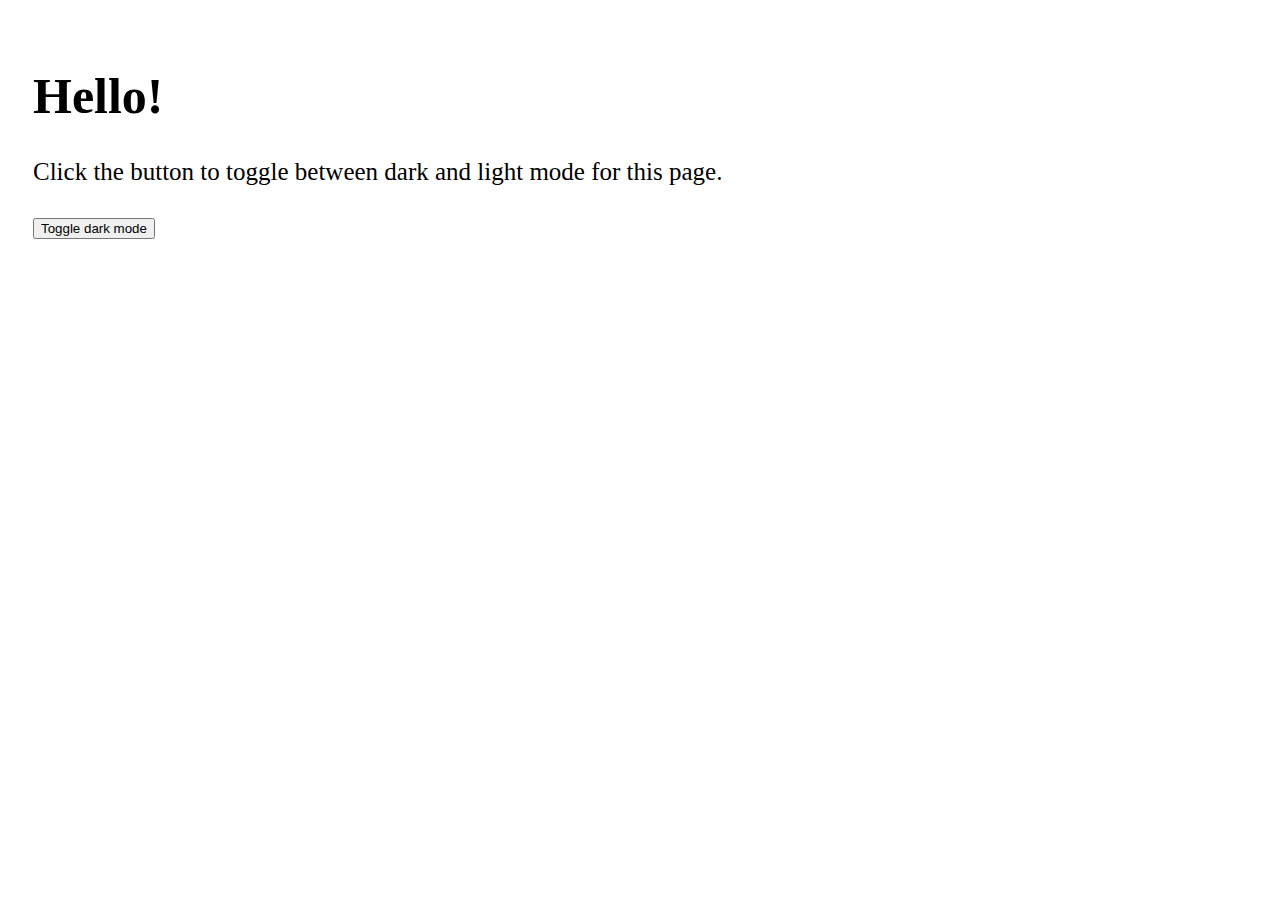
<file: index.html>
<!DOCTYPE html>
<html lang="en">
  <head>
    <meta charset="UTF-8" />
    <meta name="viewport" content="width=device-width, initial-scale=1.0" />
    <title>What can HTML & CSS do?</title>
  </head>
  <style>
    body {
      padding: 25px;
      background-color: white;
      color: black;
      font-size: 25px;
    }

    .dark-mode {
      background-color: black;
      color: white;
    }
  </style>
  <body>
    <div class="background">
      <h1>Hello!</h1>
      <p>
        Click the button to toggle between dark and light mode for this page.
      </p>
      <button onclick="changeMode()">Toggle dark mode</button>
    </div>

    <script>
      function changeMode() {
        var element = document.body;
        element.classList.toggle("dark-mode");
      }
    </script>
  </body>
</html>
</file>
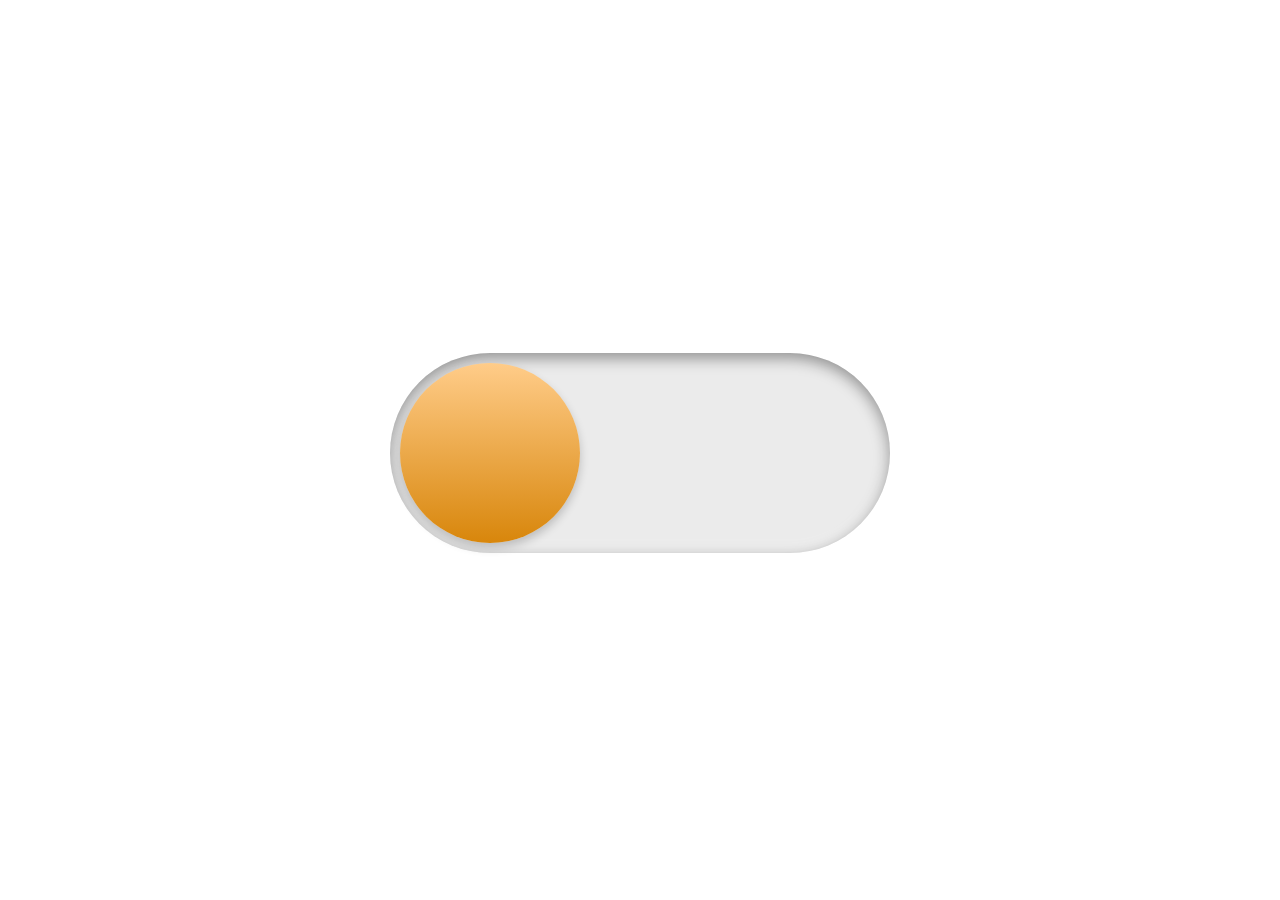
<file: dark_bright_html_css/index.html>
<!DOCTYPE html>
<html>
  <head>
    <meta charset="UTF-8" />
    <link rel="stylesheet" type="text/css" href="styles.css" />
  </head>
  <body>
    <input type="checkbox" id="darkmode-toggle" />
    <label for="darkmode-toggle"> </label>

    <div class="background"></div>
  </body>
</html>
</file>
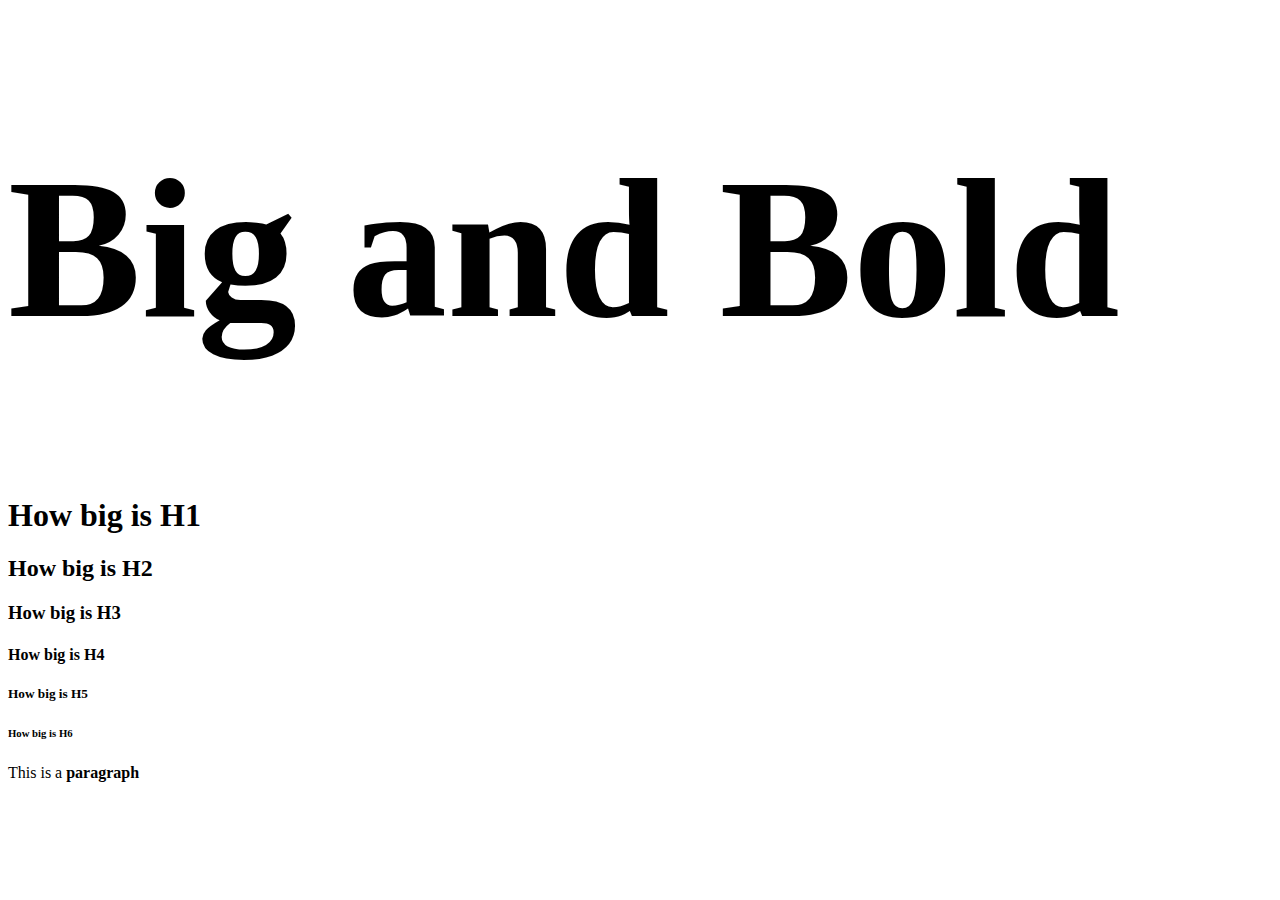
<file: big_n_bold/anotherpage.html>
<!DOCTYPE html>
<html lang="en">
  <head>
    <meta charset="UTF-8" />
    <meta name="viewport" content="width=device-width, initial-scale=1.0" />
    <title>Big_n_Rold</title>
    <link rel="stylesheet" type="text/css" href="./big_n_bold.css" />
  </head>
  <body>
    <h1 class="big-bold">Big and Bold</h1>
    <h1>How big is H1</h1>
    <h2>How big is H2</h2>
    <h3>How big is H3</h3>
    <h4>How big is H4</h4>
    <h5>How big is H5</h5>
    <h6>How big is H6</h6>
    <p>This is a <strong>paragraph</strong></p>
  </body>
</html>
</file>
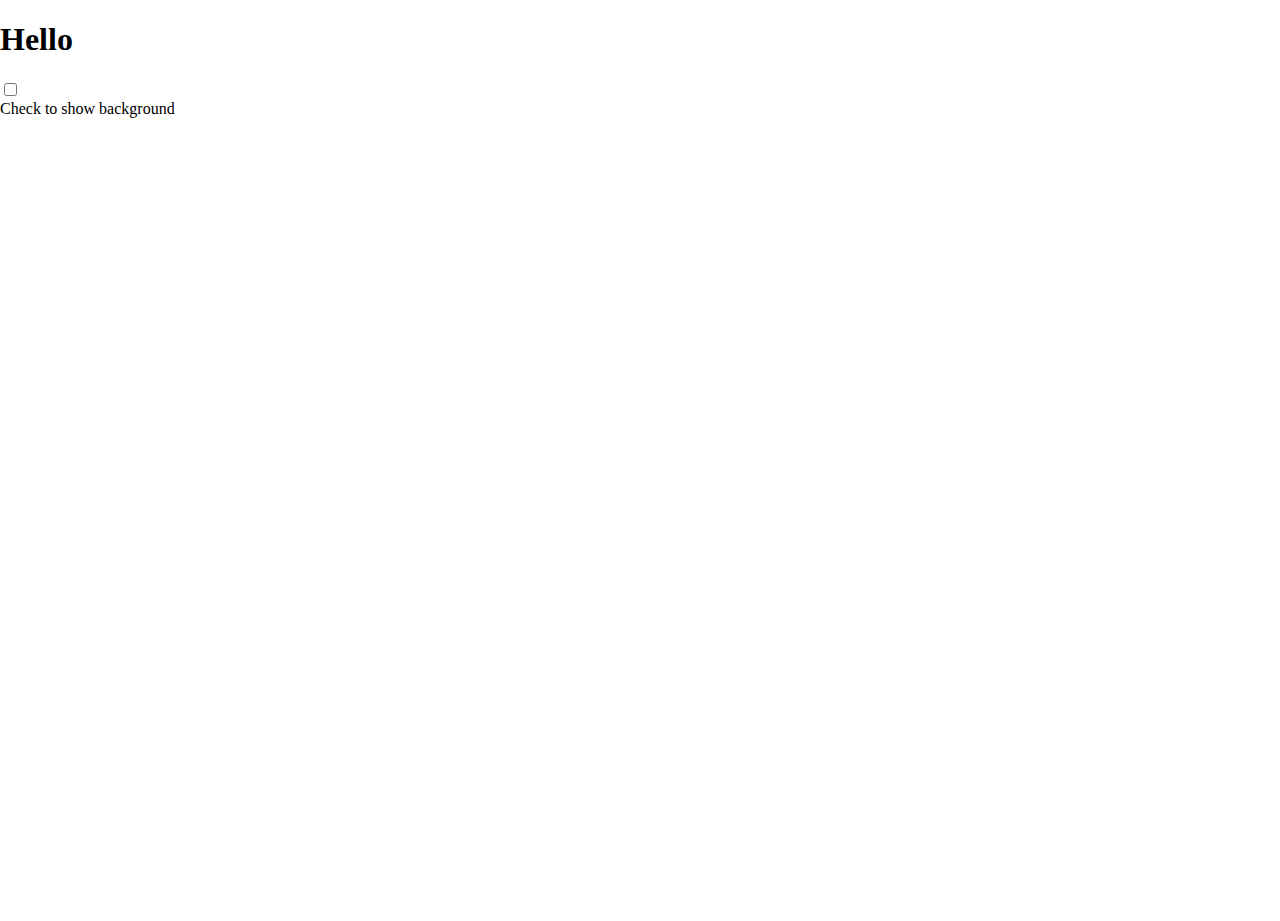
<file: html_css/page.html>
<!DOCTYPE html>
<html lang="en">
  <head>
    <meta charset="UTF-8" />
    <meta name="viewport" content="width=device-width, initial-scale=1.0" />
    <title>Using HTML & CSS</title>
    <link rel="stylesheet" type="text/css" href="./style.css" />
  </head>
  <body>
    <div class="background">
      <h1>Hello</h1>
      <input type="checkbox" id="change" />
      <div class="somthing-here">Check to show background</div>
    </div>
  </body>
</html>
</file>
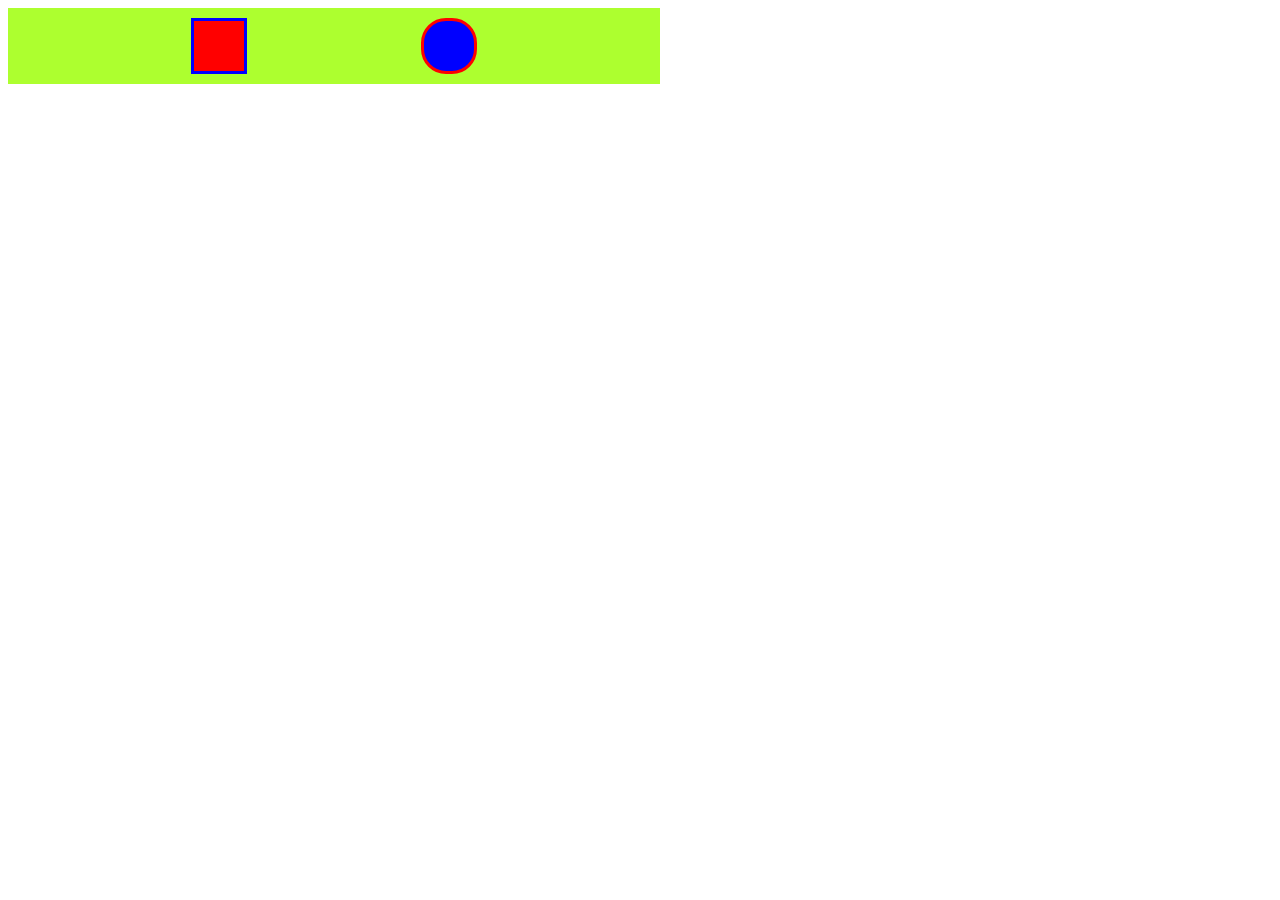
<file: shapes/shapes.html>
<!DOCTYPE html>
<html lang="en">
<head>
    <meta charset="UTF-8">
    <meta name="viewport" content="width=device-width, initial-scale=1.0">
    <title>Document</title>
</head>
<style>
    .square{
        width: 50px;
        height: 50px;
        background-color: red;
        border: 3px solid;
        border-color: blue;
    }

    .circle{
        width: 50px;
        height: 50px;
        background-color: blue;
        border-radius: 25px;
        border: 3px solid;
        border-color: red;
    }

    .shapes-layout{
        display: flex;
        flex-direction: row;
        background-color: greenyellow;
        padding: 10px;
        width: 50%;
        justify-content: space-evenly;
    }
</style>
<body>
    <div class="shapes-layout">
        <div class="square"></div>
        <div class="circle"></div>
    </div>
</body>
</html>
</file>
<file: dark_bright_html_css/styles.css>
body {
	margin: 0;
  width: 100vw;
  height: 100vh;
  display: flex;
  flex-direction: column;
  align-items: center;
  justify-content: center;
}
label {
	width:500px;
	height:200px;
	position: relative;
	display: block;
	background: #ebebeb;
	border-radius: 200px;
	box-shadow: inset 0px 5px 15px rgba(0,0,0,0.4), inset 0px -5px 15px rgba(255,255,255,0.4);
	cursor: pointer;
	transition: 0.3s;
}
label:after {
	content: "";
	width:180px;
	height: 180px;
	position: absolute;
	top:10px;
	left:10px;
	background: linear-gradient(180deg,#ffcc89,#d8860b);
	border-radius: 180px;
	box-shadow: 0px 5px 10px rgba(0,0,0,0.2);
	transition: 0.3s;
}
input {
	width: 0;
	height: 0;
	visibility: hidden;
}
input:checked + label {
	background: #242424;
}
input:checked + label:after {
	left:490px;
	transform: translateX(-100%);
	background: linear-gradient(180deg,#777,#3a3a3a);
}
label:active:after{
	width: 260px;
}
.background {
	width:100vw;
	height: 100vh;
	background: #fff;
	z-index: -1;
	position: absolute;
	transition: 0.3s;
}
input:checked + label + .background {
	background:#242424;
}
label svg {
	position: absolute;
	width: 120px;
	top:40px;
	z-index: 100;
}
label svg.sun {
	left:40px;
	fill:#fff;
	transition: 0.3s;
}
label svg.moon {
	left:340px;
	fill:#7e7e7e;
	transition: 0.3s;
}
input:checked + label svg.sun {
	fill:#7e7e7e;
}
input:checked + label svg.moon {
	fill:#fff;
}
</file>
<file: big_n_bold/big_n_bold.css>
.big-bold {
  font-size: 200px;
  font-family: serif;
  transition: font-size 4s, font-family 4s;
}

.big-bold:hover {
  font-size: 180px;
  color: #7f27ff;
  font-family: sans-serif;
  transition: 0.5s;
}

.big-bold:hover::after {
  content: "HTML CSS big and bold expression";
  display: block;
  font-family: sans-serif;
  color: #007f73;
  font-size: 80px;
  margin-top: 20px;
}
</file>
<file: html_css/style.css>
body {
  margin: 0;
  width: 100vw;
  height: 100vh;
  background-color: white;
  color: black;

  /* display: flex;
  flex-direction: column;
  align-items: center;
  justify-content: center; */
}

#change:checked ~ .somthing-here {
  background-color: pink;
  height: 80vh;
}

.somthing-here {
  height: 0;
  transition: height 1s;
}
</file>
